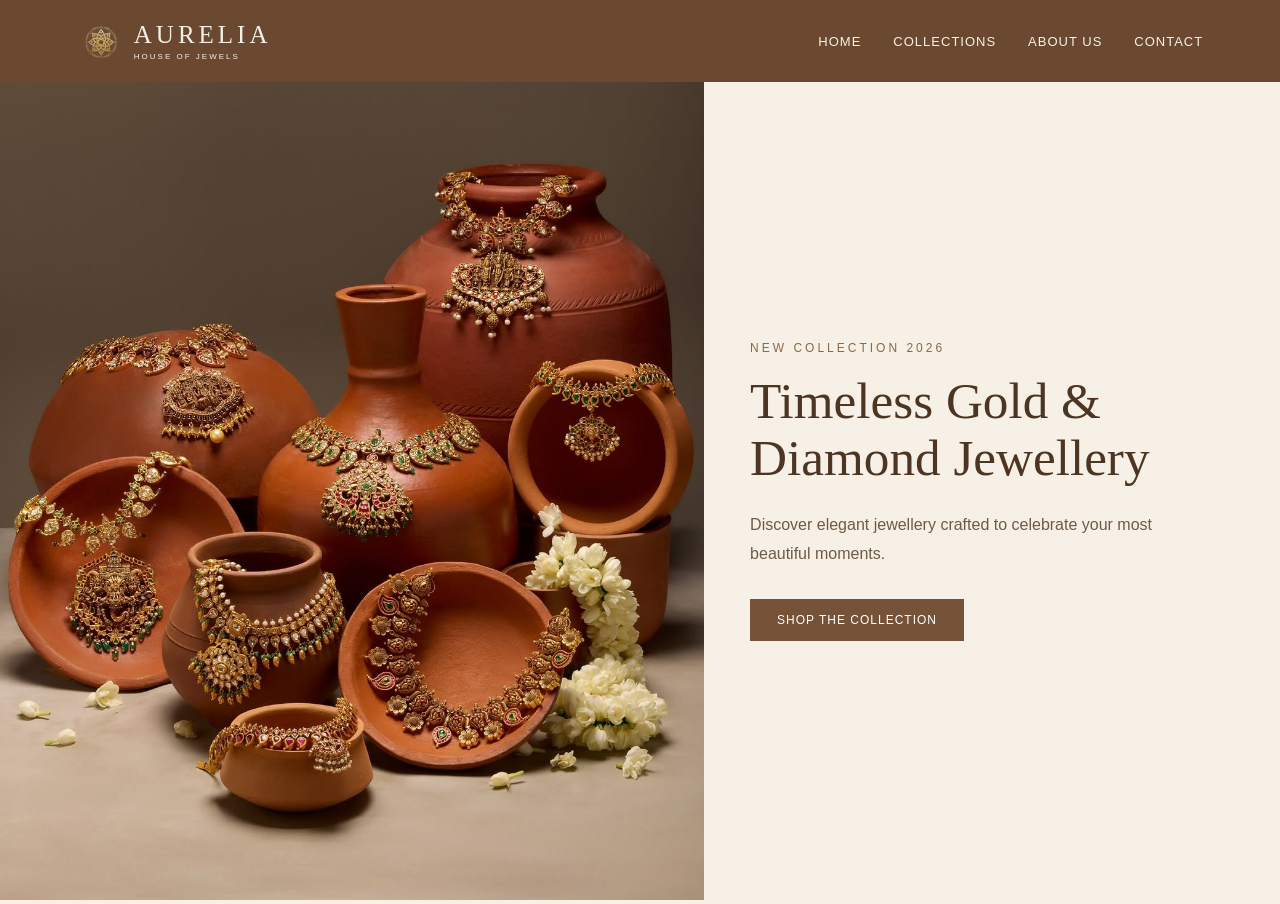
<file: index.html>
<!DOCTYPE html>
<html lang="en">
<head>
    <meta charset="UTF-8">
    <meta name="viewport" content="width=device-width, initial-scale=1.0">

    <title>AURELIA | House of Jewels</title>

    <link rel="stylesheet" href="style.css">
</head>

<body>

<header class="site-header">

    <a href="index.html" class="logo">
        <img src="kw.png"
             alt="AURELIA Logo"
             class="logo-image">

        <span class="logo-text">
            <span class="logo-name">AURELIA</span>
            <span class="logo-sub">HOUSE OF JEWELS</span>
        </span>
    </a>

    <nav class="main-nav">
        <a href="index.html">HOME</a>
        <a href="collections.html">COLLECTIONS</a>
        <a href="about.html">ABOUT US</a>
        <a href="contact.html">CONTACT</a>
    </nav>

</header>


<main class="hero">

    <div class="hero-image">
        <img src="logo.jpg"
             alt="AURELIA Jewellery">
    </div>

    <div class="hero-content">

        <p class="eyebrow">NEW COLLECTION 2026</p>

        <h1>
            Timeless Gold &<br>
            Diamond Jewellery
        </h1>

        <p class="hero-text">
            Discover elegant jewellery crafted to celebrate
            your most beautiful moments.
        </p>

        <a href="collections.html" class="primary-button">
            SHOP THE COLLECTION
        </a>

    </div>

</main>

</body>
</html>
</file>
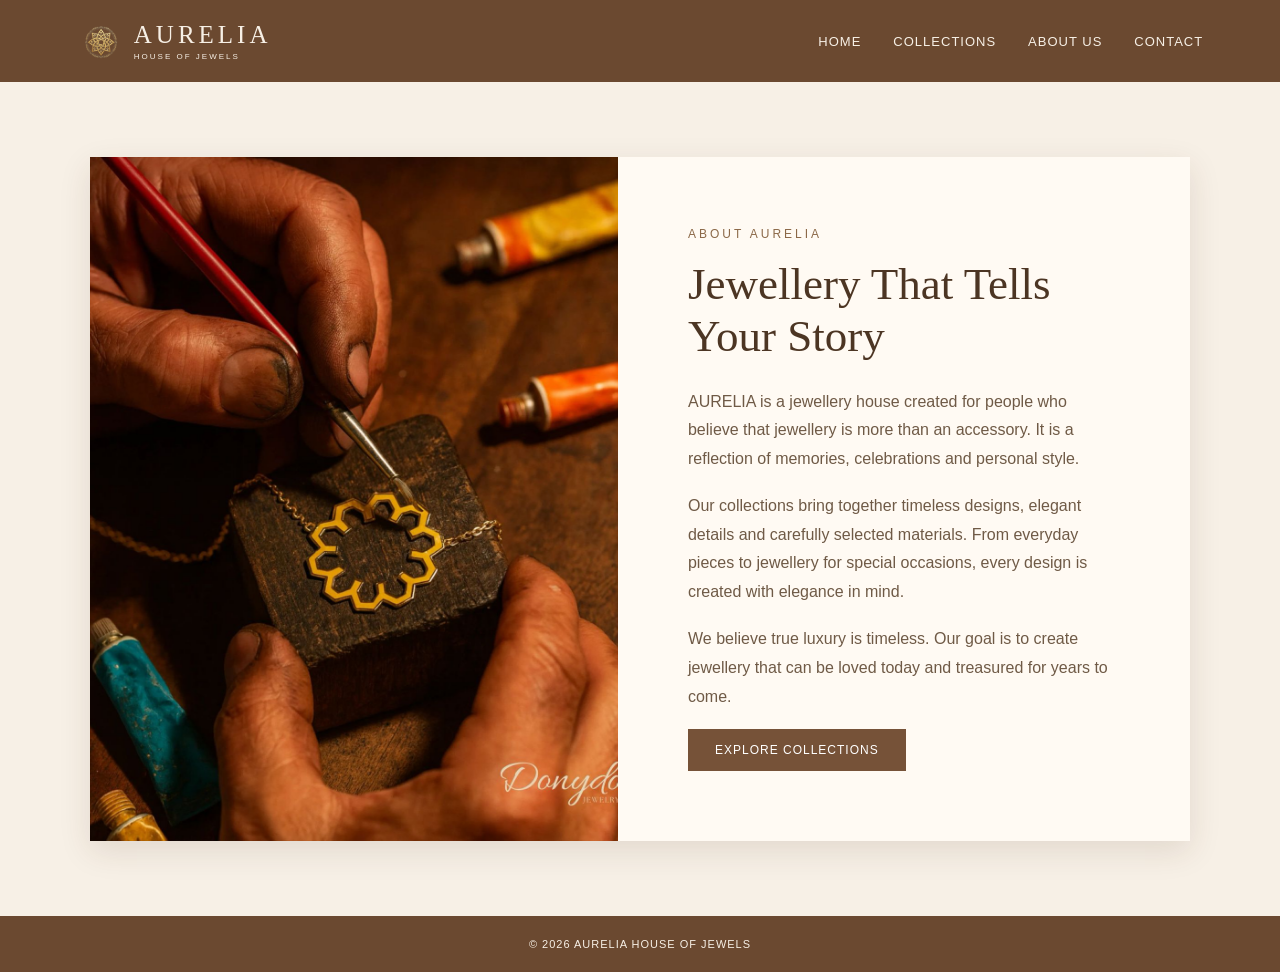
<file: about.html>
<!DOCTYPE html>
<html lang="en">
<head>
    <meta charset="UTF-8">
    <meta name="viewport" content="width=device-width, initial-scale=1.0">

    <title>About Us | AURELIA</title>

    <link rel="stylesheet" href="style.css">
</head>

<body>

<header class="site-header">

    <a href="index.html" class="logo">
        <img src="kw.png"
             alt="AURELIA Logo"
             class="logo-image">

        <span class="logo-text">
            <span class="logo-name">AURELIA</span>
            <span class="logo-sub">HOUSE OF JEWELS</span>
        </span>
    </a>

    <nav class="main-nav">
        <a href="index.html">HOME</a>
        <a href="collections.html">COLLECTIONS</a>
        <a href="about.html">ABOUT US</a>
        <a href="contact.html">CONTACT</a>
    </nav>

</header>


<main class="about-page">

    <div class="about-layout">

        <div class="about-image">

            <img src="craft.jpg"
                 alt="AURELIA Jewellery">

        </div>


        <div class="about-content">

            <p class="eyebrow">ABOUT AURELIA</p>

            <h1>
                Jewellery That Tells
                Your Story
            </h1>

            <p>
                AURELIA is a jewellery house created for people
                who believe that jewellery is more than an accessory.
                It is a reflection of memories, celebrations and
                personal style.
            </p>

            <p>
                Our collections bring together timeless designs,
                elegant details and carefully selected materials.
                From everyday pieces to jewellery for special
                occasions, every design is created with elegance
                in mind.
            </p>

            <p>
                We believe true luxury is timeless. Our goal is to
                create jewellery that can be loved today and
                treasured for years to come.
            </p>

            <a href="collections.html"
               class="primary-button">
                EXPLORE COLLECTIONS
            </a>

        </div>

    </div>

</main>


<footer class="site-footer">
    <p>© 2026 AURELIA HOUSE OF JEWELS</p>
</footer>

</body>
</html>
</file>
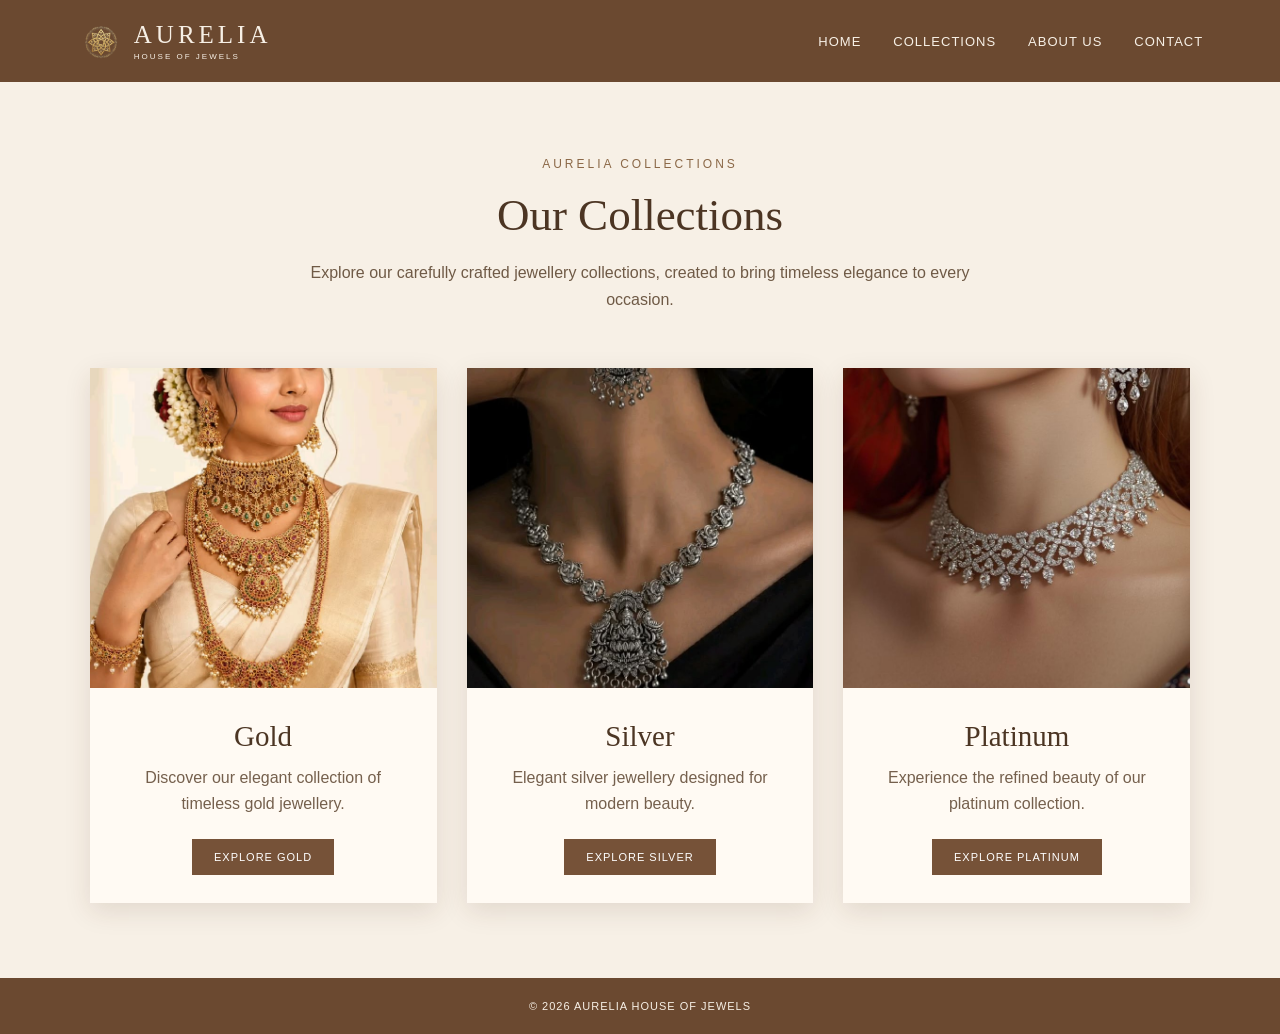
<file: collections.html>
<!DOCTYPE html>
<html lang="en">
<head>
    <meta charset="UTF-8">
    <meta name="viewport" content="width=device-width, initial-scale=1.0">

    <title>Collections | AURELIA</title>

    <link rel="stylesheet" href="style.css">
</head>

<body>

<header class="site-header">

    <a href="index.html" class="logo">
        <img src="kw.png"
             alt="AURELIA Logo"
             class="logo-image">

        <span class="logo-text">
            <span class="logo-name">AURELIA</span>
            <span class="logo-sub">HOUSE OF JEWELS</span>
        </span>
    </a>

    <nav class="main-nav">
        <a href="index.html">HOME</a>
        <a href="collections.html">COLLECTIONS</a>
        <a href="about.html">ABOUT US</a>
        <a href="contact.html">CONTACT</a>
    </nav>

</header>


<main class="collections-page">

    <div class="page-heading">

        <p class="eyebrow">AURELIA COLLECTIONS</p>

        <h1>Our Collections</h1>

        <p class="page-intro">
            Explore our carefully crafted jewellery collections,
            created to bring timeless elegance to every occasion.
        </p>

    </div>


    <div class="collection-grid">

        <!-- GOLD -->

        <div class="collection-card">

            <img src="goldposter.jpg"
                 alt="Gold Collection">

            <div class="collection-card-body">

                <h2>Gold</h2>

                <p>
                    Discover our elegant collection of
                    timeless gold jewellery.
                </p>

                <a href="gold.html"
                   class="collection-button">
                    EXPLORE GOLD
                </a>

            </div>

        </div>


        <!-- SILVER -->

        <div class="collection-card">

            <img src="silverposter.jpg"
                 alt="Silver Collection">

            <div class="collection-card-body">

                <h2>Silver</h2>

                <p>
                    Elegant silver jewellery designed
                    for modern beauty.
                </p>

                <a href="silver.html"
                   class="collection-button">
                    EXPLORE SILVER
                </a>

            </div>

        </div>


        <!-- PLATINUM -->

        <div class="collection-card">

            <img src="platposter.jpg"
                 alt="Platinum Collection">

            <div class="collection-card-body">

                <h2>Platinum</h2>

                <p>
                    Experience the refined beauty
                    of our platinum collection.
                </p>

                <a href="platinum.html"
                   class="collection-button">
                    EXPLORE PLATINUM
                </a>

            </div>

        </div>

    </div>

</main>


<footer class="site-footer">
    <p>© 2026 AURELIA HOUSE OF JEWELS</p>
</footer>

</body>
</html>
</file>
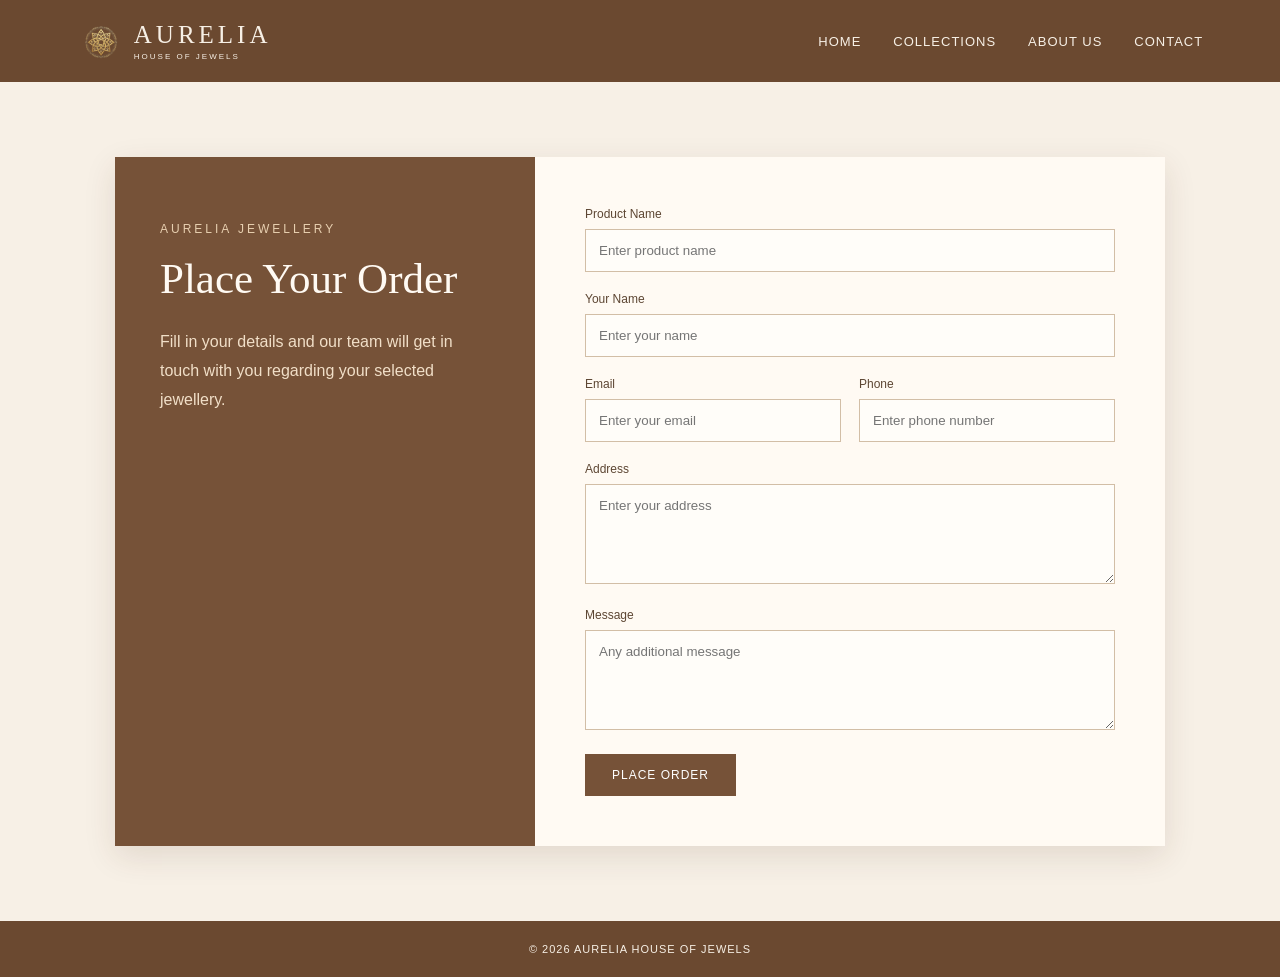
<file: contact.html>
<!DOCTYPE html>
<html lang="en">
<head>
    <meta charset="UTF-8">
    <meta name="viewport" content="width=device-width, initial-scale=1.0">

    <title>Contact | AURELIA</title>

    <link rel="stylesheet" href="style.css">
</head>

<body>

<header class="site-header">

    <a href="index.html" class="logo">
        <img src="kw.png"
             class="logo-image"
             alt="AURELIA Logo">

        <span class="logo-text">
            <span class="logo-name">AURELIA</span>
            <span class="logo-sub">HOUSE OF JEWELS</span>
        </span>
    </a>

    <nav class="main-nav">
        <a href="index.html">HOME</a>
        <a href="collections.html">COLLECTIONS</a>
        <a href="about.html">ABOUT US</a>
        <a href="contact.html">CONTACT</a>
    </nav>

</header>


<main class="contact-page">

    <div class="contact-layout">

        <div class="contact-intro">

            <p class="eyebrow">AURELIA JEWELLERY</p>

            <h1>
                Place Your Order
            </h1>

            <p>
                Fill in your details and our team will
                get in touch with you regarding your
                selected jewellery.
            </p>

        </div>


        <form id="orderForm" class="contact-form">

            <div class="form-group">

                <label for="productName">
                    Product Name
                </label>

                <input type="text"
                       id="productName"
                       name="product"
                       placeholder="Enter product name">

            </div>


            <div class="form-group">

                <label for="name">
                    Your Name
                </label>

                <input type="text"
                       id="name"
                       name="name"
                       placeholder="Enter your name"
                       required>

            </div>


            <div class="form-row">

                <div class="form-group">

                    <label for="email">
                        Email
                    </label>

                    <input type="email"
                           id="email"
                           name="email"
                           placeholder="Enter your email"
                           required>

                </div>


                <div class="form-group">

                    <label for="phone">
                        Phone
                    </label>

                    <input type="tel"
                           id="phone"
                           name="phone"
                           placeholder="Enter phone number"
                           required>

                </div>

            </div>


            <div class="form-group">

                <label for="address">
                    Address
                </label>

                <textarea id="address"
                          name="address"
                          placeholder="Enter your address"
                          required></textarea>

            </div>


            <div class="form-group">

                <label for="message">
                    Message
                </label>

                <textarea id="message"
                          name="message"
                          placeholder="Any additional message"></textarea>

            </div>


            <p id="formError"
               class="form-error">
            </p>


            <button type="submit"
                    class="primary-button">
                PLACE ORDER
            </button>


            <div id="successMessage"
                 class="success-message">

                Congratulations! You have got this product.

            </div>

        </form>

    </div>

</main>


<footer class="site-footer">
    <p>© 2026 AURELIA HOUSE OF JEWELS</p>
</footer>


<script>

const params =
    new URLSearchParams(window.location.search);

const product =
    params.get("product");

const productName =
    document.getElementById("productName");


if (product) {

    productName.value = product;

}


document.getElementById("orderForm")
.addEventListener("submit", function(event) {

    event.preventDefault();

    const formError =
        document.getElementById("formError");

    const successMessage =
        document.getElementById("successMessage");


    if (productName.value.trim() === "") {

        formError.innerText =
            "Please enter the product name.";

        successMessage.style.display = "none";

        productName.focus();

        return;

    }


    if (!this.checkValidity()) {

        formError.innerText =
            "Please fill in all required details.";

        successMessage.style.display = "none";

        this.reportValidity();

        return;

    }


    formError.innerText = "";

    successMessage.style.display = "block";

});


</script>

</body>
</html>
</file>
<file: style.css>
* {
    margin: 0;
    padding: 0;
    box-sizing: border-box;
}


body {
    font-family: Georgia, "Times New Roman", serif;
    background: #f7f0e6;
    color: #4c3523;
}


/* =========================
   HEADER
========================= */

.site-header {
    height: 82px;
    background: #6b4930;
    display: flex;
    align-items: center;
    justify-content: space-between;
    padding: 0 6%;
}


.logo {
    display: flex;
    align-items: center;
    gap:9px;
    text-decoration:none;
    color: #f7f0e6;
}


.logo-image {
    width: 48px;
    height: 48px;
    object-fit: contain;
}


.logo-text {
    display: flex;
    flex-direction: column;
}


.logo-name {
    font-size: 25px;
    letter-spacing: 4px;
}


.logo-sub {
    font-family: Arial, sans-serif;
    font-size: 8px;
    letter-spacing: 2px;
    margin-top: 3px;
}


.main-nav {
    display: flex;
    gap: 32px;
}


.main-nav a {
    color: #f7f0e6;
    text-decoration: none;
    font-family: Arial, sans-serif;
    font-size: 13px;
    letter-spacing: 1px;
}


.main-nav a:hover {
    color: #e2c69d;
}


/* =========================
   HOME
========================= */

.hero {
    min-height: calc(100vh - 82px);
    display: grid;
    grid-template-columns: 55% 45%;
}


.hero-image {
    height: calc(100vh - 82px);
}


.hero-image img {
    width: 100%;
    height: 100%;
    object-fit: cover;
}


.hero-content {
    display: flex;
    flex-direction: column;
    justify-content: center;
    padding: 8%;
    background: #f7f0e6;
}


.eyebrow {
    font-family: Arial, sans-serif;
    font-size: 12px;
    letter-spacing: 3px;
    color: #8b6847;
    margin-bottom: 18px;
}


.hero-title,
.hero-content h1 {
    font-size: clamp(40px, 4vw, 64px);
    font-weight: normal;
    line-height: 1.1;
    color: #4c3523;
    margin-bottom: 25px;
}


.hero-text {
    font-family: Arial, sans-serif;
    line-height: 1.8;
    color: #6f5a46;
    max-width: 450px;
    margin-bottom: 30px;
}


.primary-button {
    display: inline-block;
    width: fit-content;
    background: #765238;
    color: white;
    border: none;
    padding: 14px 27px;
    text-decoration: none;
    font-family: Arial, sans-serif;
    font-size: 12px;
    letter-spacing: 1px;
    cursor: pointer;
}


.primary-button:hover {
    background: #563a27;
}


/* =========================
   COLLECTIONS
========================= */

.collections-page {
    padding: 75px 7%;
    min-height: calc(100vh - 82px);
}


.page-heading {
    text-align: center;
    max-width: 700px;
    margin: 0 auto 55px;
}


.page-heading h1 {
    font-size: 45px;
    font-weight: normal;
    margin-bottom: 18px;
}


.page-intro {
    font-family: Arial, sans-serif;
    line-height: 1.7;
    color: #6f5a46;
}


.collection-grid {
    display: grid;
    grid-template-columns: repeat(3, 1fr);
    gap: 30px;
}


.collection-card {
    background: #fffaf3;
    box-shadow: 0 8px 25px rgba(70, 45, 25, 0.12);
}


.collection-card img {
    width: 100%;
    height: 320px;
    object-fit: cover;
}


.collection-card-body {
    padding: 28px;
    text-align: center;
}


.collection-card-body h2 {
    font-size: 29px;
    font-weight: normal;
    margin-bottom: 12px;
}


.collection-card-body p {
    font-family: Arial, sans-serif;
    color: #75604d;
    line-height: 1.6;
    margin-bottom: 22px;
}


.collection-button {
    display: inline-block;
    background: #765238;
    color: white;
    padding: 12px 22px;
    text-decoration: none;
    font-family: Arial, sans-serif;
    font-size: 11px;
    letter-spacing: 1px;
}


.collection-button:hover {
    background: #563a27;
}


/* =========================
   ABOUT
========================= */

.about-page {
    padding: 75px 7%;
}


.about-layout {
    max-width: 1200px;
    margin: auto;
    display: grid;
    grid-template-columns: 48% 52%;
    background: #fffaf3;
    box-shadow: 0 10px 30px rgba(70, 45, 25, 0.12);
}


.about-image {
    min-height: 650px;
}


.about-image img {
    width: 100%;
    height: 100%;
    object-fit: cover;
}


.about-content {
    padding: 70px;
    display: flex;
    flex-direction: column;
    justify-content: center;
}


.about-content h1 {
    font-size: 45px;
    font-weight: normal;
    line-height: 1.15;
    margin-bottom: 25px;
}


.about-content p:not(.eyebrow) {
    font-family: Arial, sans-serif;
    color: #6f5a46;
    line-height: 1.8;
    margin-bottom: 18px;
}


/* =========================
   METAL PAGES
========================= */

.metal-page {
    padding-bottom: 70px;
}


.metal-hero {
    text-align: center;
    padding: 70px 20px 50px;
}


.metal-hero h1 {
    font-size: 48px;
    font-weight: normal;
    margin-bottom: 15px;
}


.metal-hero p:last-child {
    font-family: Arial, sans-serif;
    color: #6f5a46;
}


.category-nav {
    display: flex;
    justify-content: center;
    gap: 15px;
    margin-bottom: 65px;
    flex-wrap: wrap;
}


.category-nav a {
    color: #6b4930;
    text-decoration: none;
    border: 1px solid #b99b7a;
    padding: 11px 27px;
    font-family: Arial, sans-serif;
    font-size: 12px;
    letter-spacing: 1px;
}


.category-nav a:hover {
    background: #765238;
    color: white;
}


.category-section {
    width: 86%;
    max-width: 1300px;
    margin: 0 auto 80px;
}


.category-section h2 {
    text-align: center;
    font-size: 34px;
    font-weight: normal;
    margin-bottom: 35px;
}


.product-grid {
    display: grid;
    grid-template-columns: repeat(4, 1fr);
    gap: 25px;
}


.product-card {
    background: #fffaf3;
    padding-bottom: 20px;
    text-align: center;
    box-shadow: 0 5px 18px rgba(70, 45, 25, 0.10);
}


.product-image {
    width: 100%;
    height: 270px;
    object-fit: cover;
}


.product-card h3 {
    font-size: 18px;
    font-weight: normal;
    margin: 18px 10px 8px;
}


.product-card p {
    font-family: Arial, sans-serif;
    color: #8a633b;
    font-weight: bold;
    margin-bottom: 15px;
}


.view-details {
    border: 1px solid #765238;
    background: transparent;
    color: #765238;
    padding: 10px 17px;
    cursor: pointer;
    font-family: Arial, sans-serif;
    font-size: 10px;
    letter-spacing: 1px;
}


.view-details:hover {
    background: #765238;
    color: white;
}


/* ================= PRODUCT POPUP ================= */

.product-popup {
    display: none;
    position: fixed;
    z-index: 9999;
    left: 0;
    top: 0;
    width: 100%;
    height: 100%;
    background: rgba(60, 40, 30, 0.55);

    align-items: center;
    justify-content: center;
}

.product-popup-box {
    position: relative;

    width: 700px;
    max-width: 90%;

    background: #f8f1e8;
    padding: 35px;

    box-shadow: 0 15px 40px rgba(60, 40, 30, 0.25);
}

.close-popup {
    position: absolute;
    top: 12px;
    right: 16px;

    background: none;
    border: none;

    font-size: 25px;
    color: #5b4032;

    cursor: pointer;
}

.popup-info {
    display: flex;
    align-items: center;
    gap: 35px;
}

/* SMALL PRODUCT IMAGE */

.popup-info img {
    width: 240px;
    height: 240px;

    object-fit: cover;

    flex-shrink: 0;
}

/* PRODUCT DETAILS */

.popup-details {
    flex: 1;
}

.small-title {
    font-size: 11px;
    letter-spacing: 3px;
    color: #8a6a5a;
    margin-bottom: 12px;
}

.popup-details h2 {
    font-family: Georgia, serif;
    font-size: 30px;
    font-weight: normal;
    color: #5b4032;
    margin: 0 0 10px;
}

.popup-details h3 {
    font-size: 18px;
    color: #6b4939;
    margin-bottom: 18px;
}

.popup-details p {
    color: #6f625b;
    line-height: 1.6;
}

.buy-now {
    margin-top: 15px;

    background: #8a6a5a;
    color: white;

    border: none;
    padding: 12px 28px;

    cursor: pointer;
    letter-spacing: 1px;
}

.buy-now:hover {
    background: #6f5143;
}


/* MOBILE */

@media (max-width: 700px) {

    .product-popup-box {
        width: 85%;
        padding: 25px;
    }

    .popup-info {
        flex-direction: column;
        gap: 20px;
        text-align: center;
    }

    .popup-info img {
        width: 180px;
        height: 180px;
    }

    .popup-details h2 {
        font-size: 24px;
    }
}


/* =========================
   CONTACT
========================= */

.contact-page {
    padding: 75px 7%;
    min-height: calc(100vh - 82px);
}


.contact-layout {
    max-width: 1050px;
    margin: auto;
    display: grid;
    grid-template-columns: 40% 60%;
    background: #fffaf3;
    box-shadow: 0 10px 30px rgba(70, 45, 25, 0.12);
}


.contact-intro {
    background: #765238;
    color: #fffaf3;
    padding: 65px 45px;
}


.contact-intro .eyebrow {
    color: #e7cfb0;
}


.contact-intro h1 {
    font-size: 43px;
    font-weight: normal;
    line-height: 1.15;
    margin-bottom: 25px;
}


.contact-intro p:last-child {
    font-family: Arial, sans-serif;
    line-height: 1.8;
    color: #f1dfc8;
}


.contact-form {
    padding: 50px;
}


.form-group {
    margin-bottom: 20px;
}


.form-group label {
    display: block;
    font-family: Arial, sans-serif;
    font-size: 12px;
    color: #5d4633;
    margin-bottom: 8px;
}


.form-group input,
.form-group textarea {
    width: 100%;
    border: 1px solid #d2bea6;
    background: #fffdf9;
    padding: 13px;
    font-family: Arial, sans-serif;
    outline: none;
}


.form-group textarea {
    min-height: 100px;
    resize: vertical;
}


.form-group input:focus,
.form-group textarea:focus {
    border-color: #765238;
}


.form-row {
    display: grid;
    grid-template-columns: 1fr 1fr;
    gap: 18px;
}


.form-error {
    color: #a33d2f;
    font-family: Arial, sans-serif;
    font-size: 13px;
    margin-bottom: 15px;
}


.success-message {
    display: none;
    margin-top: 20px;
    padding: 15px;
    background: #eee1cf;
    border: 1px solid #c5a985;
    color: #5b3d26;
    font-family: Arial, sans-serif;
    font-size: 14px;
}


/* =========================
   FOOTER
========================= */

.site-footer {
    background: #6b4930;
    color: #f7f0e6;
    text-align: center;
    padding: 22px;
    font-family: Arial, sans-serif;
    font-size: 11px;
    letter-spacing: 1px;
}


/* =========================
   MOBILE
========================= */

@media (max-width: 900px) {

    .site-header {
        height: auto;
        padding: 18px 5%;
        flex-direction: column;
        gap: 18px;
    }


    .main-nav {
        gap: 15px;
        flex-wrap: wrap;
        justify-content: center;
    }


    .hero {
        grid-template-columns: 1fr;
    }


    .hero-image {
        height: 50vh;
    }


    .hero-content {
        padding: 50px 8%;
    }


    .collection-grid {
        grid-template-columns: 1fr;
    }


    .product-grid {
        grid-template-columns: repeat(2, 1fr);
    }


    .about-layout,
    .contact-layout {
        grid-template-columns: 1fr;
    }


    .about-image {
        min-height: 450px;
    }


    .about-content {
        padding: 45px 30px;
    }

}


@media (max-width: 600px) {

    .product-grid {
        grid-template-columns: 1fr;
    }


    .form-row {
        grid-template-columns: 1fr;
    }


    .contact-form {
        padding: 30px 20px;
    }


    .product-popup-box {
        grid-template-columns: 1fr;
        max-height: 90vh;
        overflow-y: auto;
    }


    .product-popup-box img {
        height: 230px;
    }


    .metal-hero h1 {
        font-size: 38px;
    }


    .page-heading h1 {
        font-size: 36px;
    }

}
</file>
